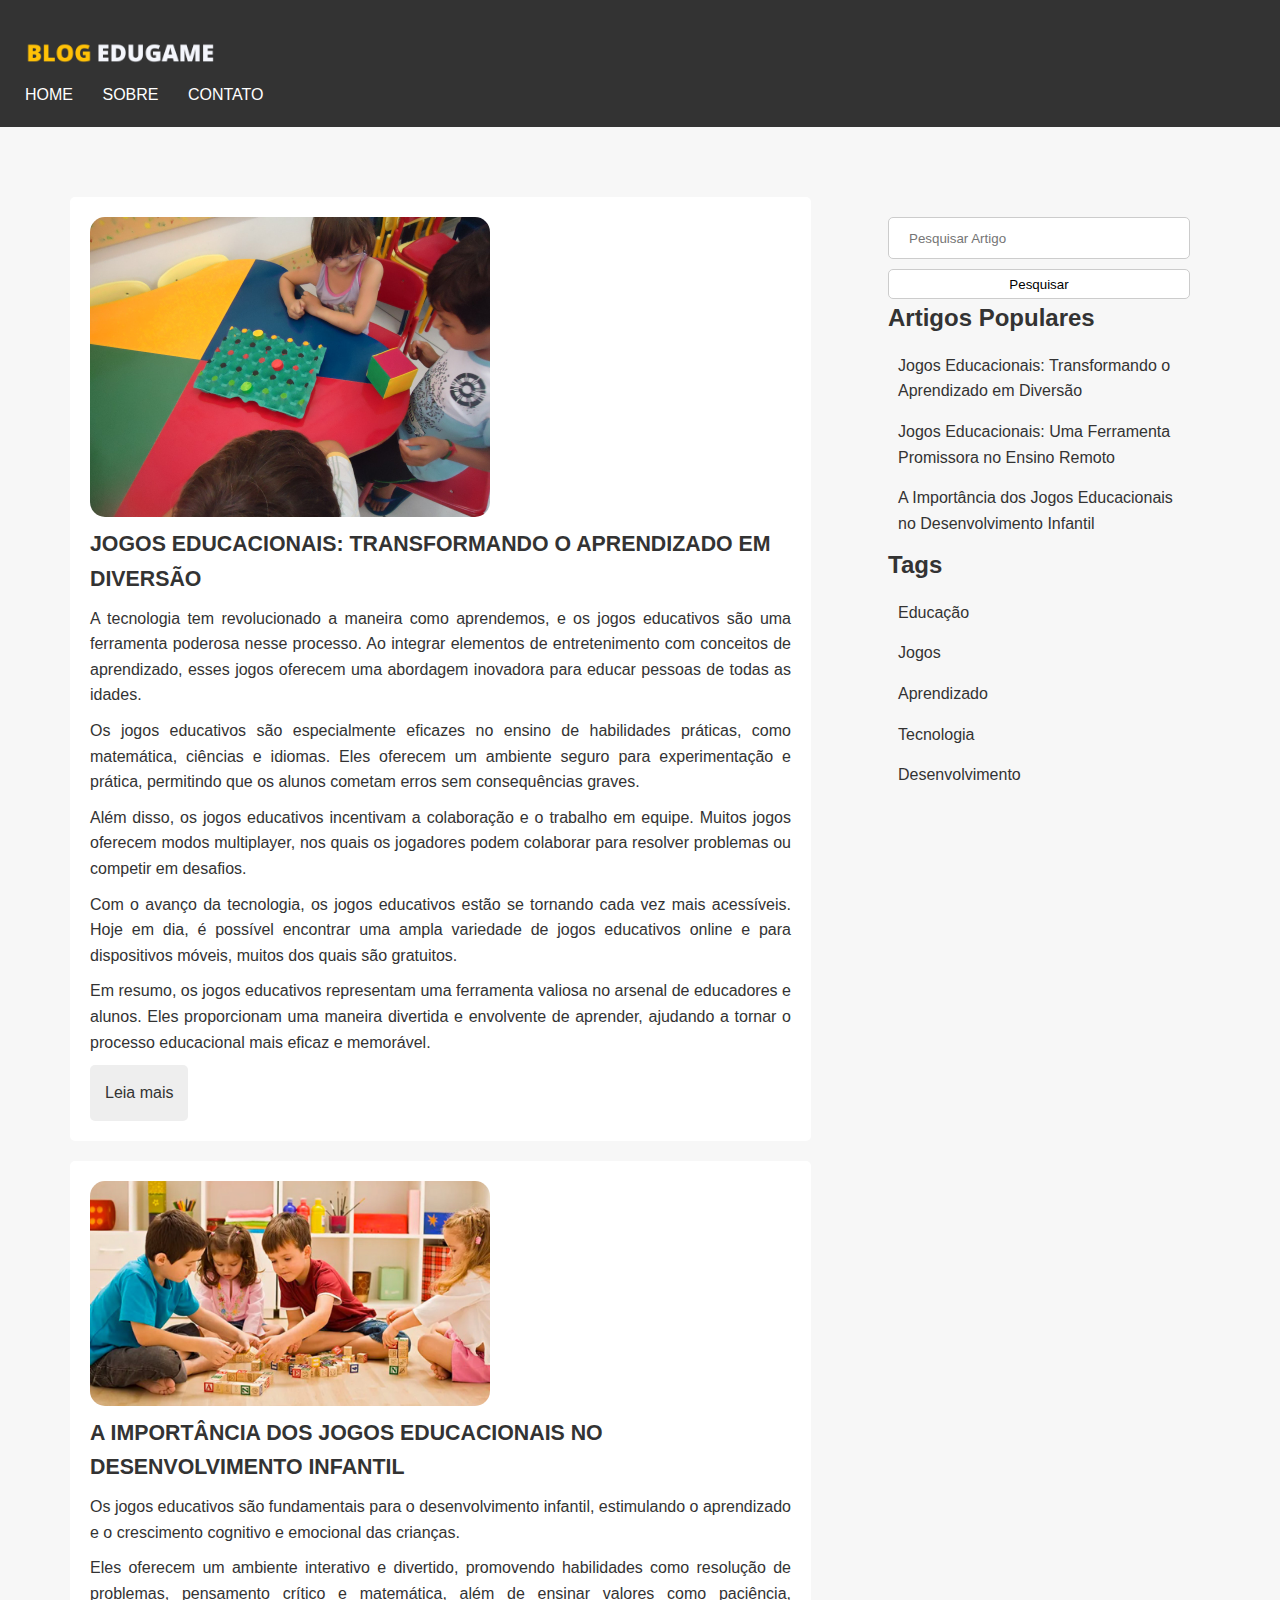
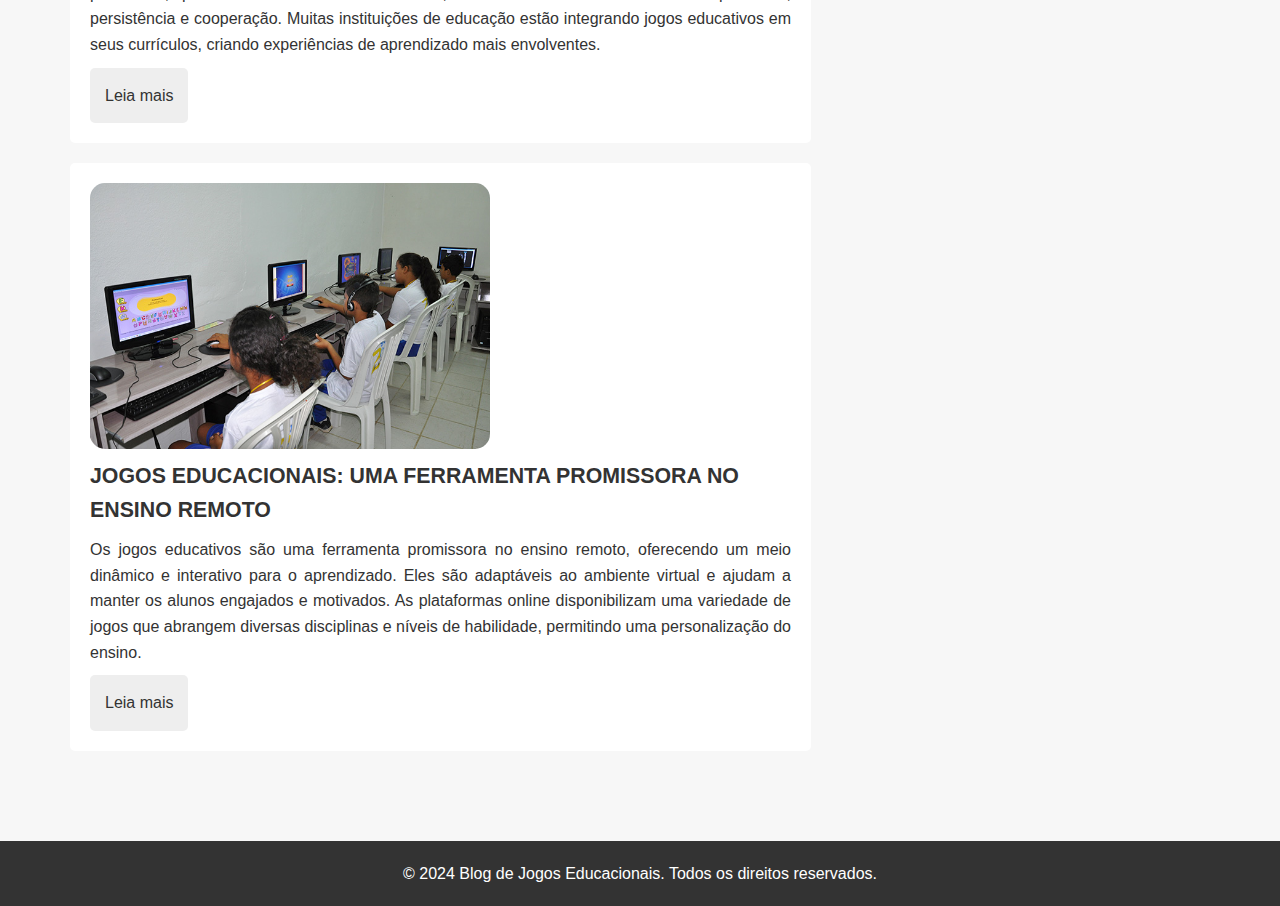
<file: index.html>
<!DOCTYPE html>
<html lang="pt-br">
<head>
    <meta charset="UTF-8">
    <meta name="viewport" content="width=device-width, initial-scale=1.0">
    <link rel="shortcut icon" href="img/logo.png" type="image/x-icon">
    <title>Blog de Jogos Educacionais</title> 
    <link rel="stylesheet" href="styles.css"> 
    <link rel="stylesheet" href="css/img.css"> 
    <link rel="stylesheet" href="/css/button.css">  
    <link rel="stylesheet" href="/css/navbar.css"> 
    <link rel="stylesheet" href="css/main.css"> 
    <link rel="stylesheet" href="css/footer.css"> 
    <link rel="stylesheet" href="css/article.css"> 
    <link rel="stylesheet" href="css/btn_pesquisa.css"> 
    
</head>
<body>
    <header class="cabecalho">
    <a href="/"><img src="/img/logo.png" alt="Logo do Blog de Jogos Educacionais" width="200px"></a>
        <nav class="navegacao">
            <ul>
                <li><a href="/">Home</a></li>
                <li><a href="/sobre.html">Sobre</a></li>
                <li><a href="/contato.html">Contato</a></li>
            </ul>
        </nav>
    </header>
    <section class="principal">
        <aside class="pesquisa">
           <input type="search" name="search" id=" search" placeholder="Pesquisar Artigo" class="search" > 
           <button class="btn"><span>Pesquisar</span></button> 
            <h2>Artigos Populares</h2>
            <ul>
                <li><a href="/artigo1.html">Jogos Educacionais: Transformando o Aprendizado em Diversão</a></li>
                <li><a href="/artigo3.html">Jogos Educacionais: Uma Ferramenta Promissora no Ensino Remoto</a></li>
                <li><a href="/artigo2.html">A Importância dos Jogos Educacionais no Desenvolvimento Infantil</a></li>
            </ul>
            <h2>Tags</h2>
        <ul >
            <li><a href="https://escolakids.uol.com.br/" target="_blank" >Educação</a></li>
            <li><a href="https://www.escolagames.com.br/" target="_blank" >Jogos</a></li>
            <li><a href="https://www.napratica.org.br/aprendizado-continuo-mentalidade/" target="_blank" >Aprendizado</a></li>
            <li><a href="https://www.tecmundo.com.br/" target="_blank" >Tecnologia</a></li>
            <li><a href="https://escolabrasileiradegames.com.br/course/desenvolvimento-jogos-educativos" target="_blank" >Desenvolvimento</a></li>
        </ul>
        </aside>
        <article class="artigo">
            <img src="/img/artigo1.jpg" alt="Imagem do Artigo 1" class="tamanho-imagem">
            <h2>Jogos Educacionais: Transformando o Aprendizado em Diversão</h2>
            <p class="description"> 
                A tecnologia tem revolucionado a maneira como aprendemos, e os jogos educativos são uma ferramenta poderosa nesse processo. Ao integrar elementos de entretenimento com conceitos 
                de aprendizado, esses jogos oferecem uma abordagem inovadora para educar pessoas de todas as 
                idades. </p> 
            <p>
                Os jogos educativos são especialmente eficazes no ensino de habilidades práticas, como matemática, ciências e idiomas. Eles oferecem um ambiente seguro para experimentação e prática, permitindo que os alunos cometam erros sem consequências graves. </p> 
            <p>  Além disso, os jogos educativos incentivam a colaboração e o trabalho em equipe. Muitos jogos oferecem modos multiplayer, nos quais os jogadores podem colaborar para resolver problemas ou competir em desafios.</p> 
            <p>Com o avanço da tecnologia, os jogos educativos estão se tornando cada vez mais acessíveis. Hoje em dia, é possível encontrar uma ampla variedade de jogos educativos online e para dispositivos móveis, muitos dos quais são gratuitos. </p> 
            <p>Em resumo, os jogos educativos representam uma ferramenta valiosa no arsenal de educadores e alunos. Eles proporcionam uma maneira divertida e envolvente de aprender, ajudando a tornar o processo educacional mais eficaz e memorável.</p> 
            <a href="/artigo1.html" class="button"> <span>Leia mais</span></a> 
        </article>
        <article class="artigo">   
            <img src="/img/artigo2.jpg" alt="Imagem do Artigo 2" class="tamanho-imagem">
            <h2>A Importância dos Jogos Educacionais no Desenvolvimento Infantil</h2>
            <p>
                Os jogos educativos são fundamentais para o desenvolvimento infantil, estimulando o aprendizado e o crescimento cognitivo e emocional das crianças. </p>    
                <p> Eles oferecem um ambiente interativo e divertido, promovendo habilidades como resolução de problemas, pensamento crítico e matemática, além de ensinar valores como paciência, persistência e cooperação. Muitas instituições de educação estão integrando jogos educativos em seus currículos, criando experiências de aprendizado mais 
                envolventes.</p>
            <a href="/artigo2.html"  class="button"> <span>Leia mais</span></a>
        </article>
        <article class="artigo">
            <img src="/img/artigo3.jpg" alt="Imagem do Artigo 2" class="tamanho-imagem">
            <h2>Jogos Educacionais: Uma Ferramenta Promissora no Ensino Remoto</h2>
            <p class="description">
                Os jogos educativos são uma ferramenta promissora no ensino remoto, oferecendo um meio dinâmico e interativo para o aprendizado. Eles são adaptáveis ao ambiente virtual e ajudam a manter os alunos engajados e motivados. As plataformas online disponibilizam uma variedade de jogos que abrangem diversas disciplinas e níveis de habilidade, permitindo uma personalização do ensino.
              </p>
            <a href="/artigo3.html" class="button"> <span>Leia mais</span></a>
        </article> 
    </section>
    <footer class="rodape"> 
        <p>&copy; 2024 Blog de Jogos Educacionais. Todos os direitos reservados.</p> 
    </footer> 
</body>
</html>
</file>
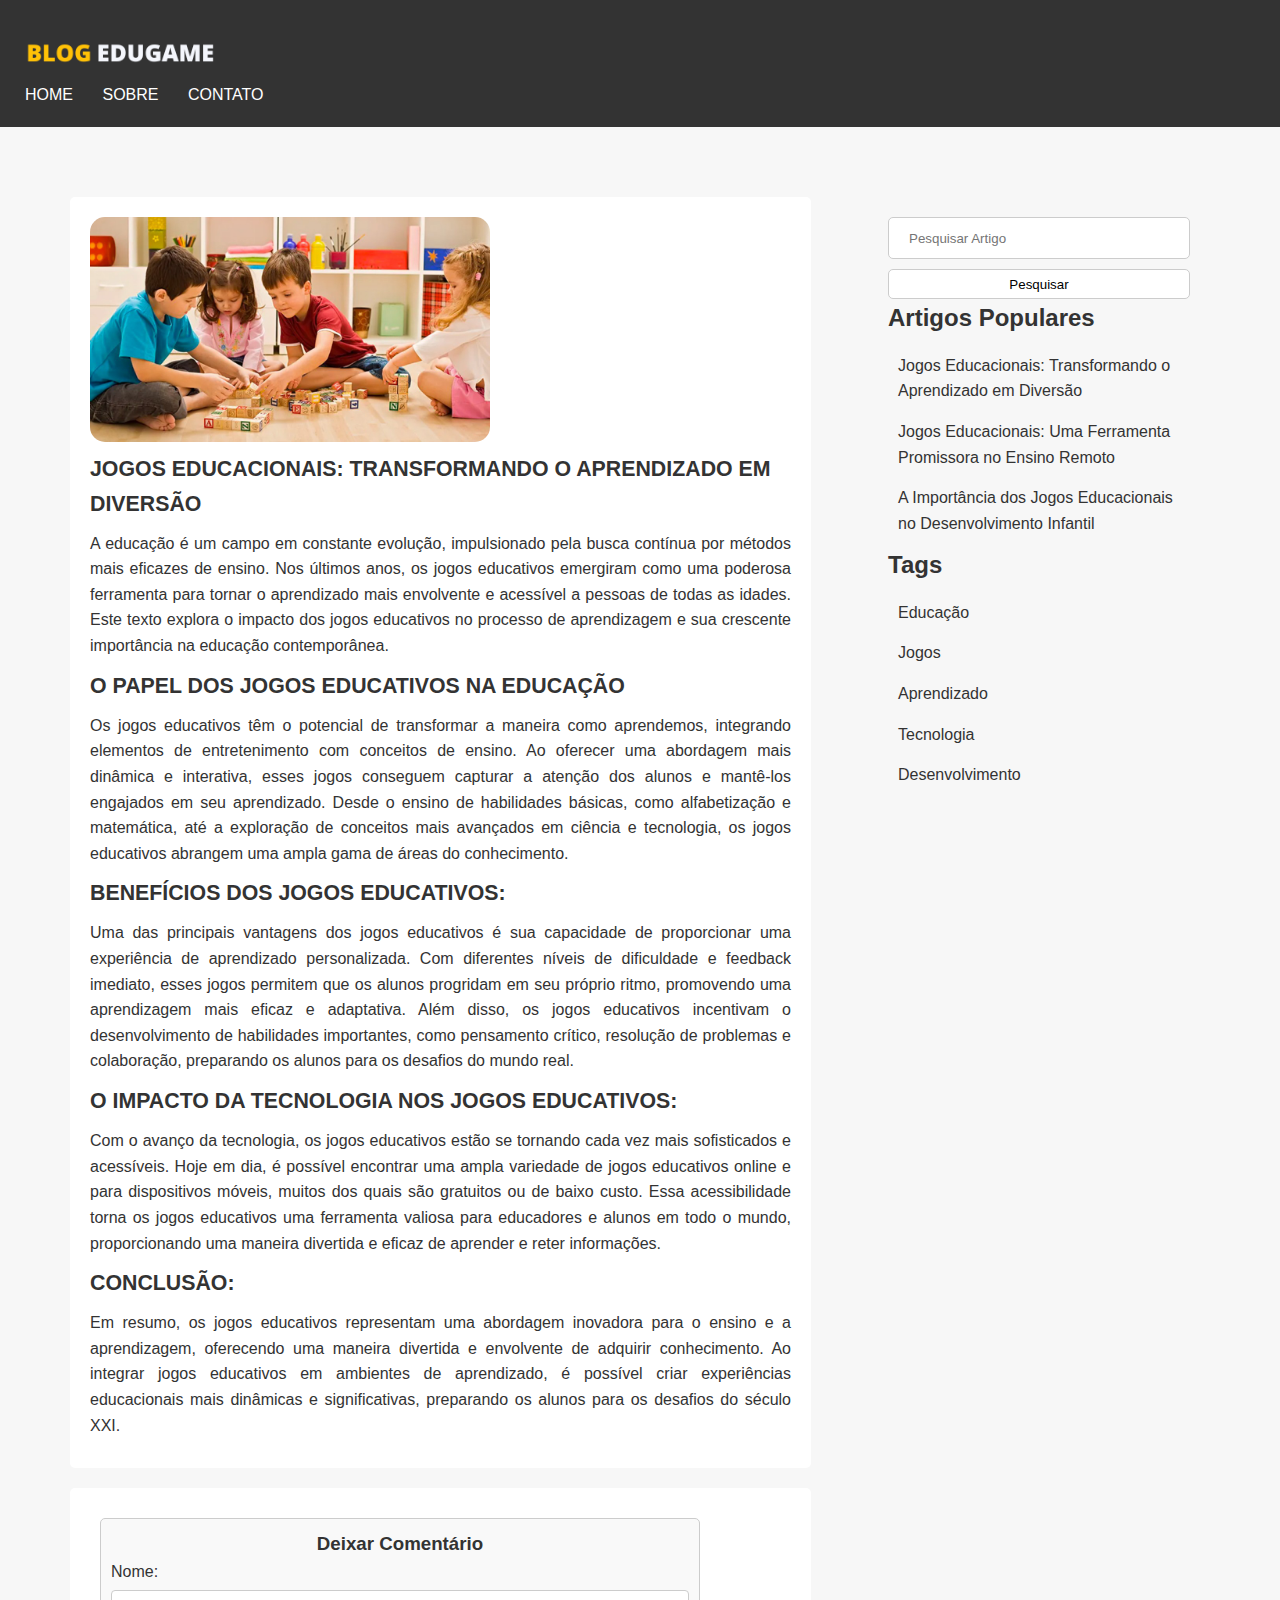
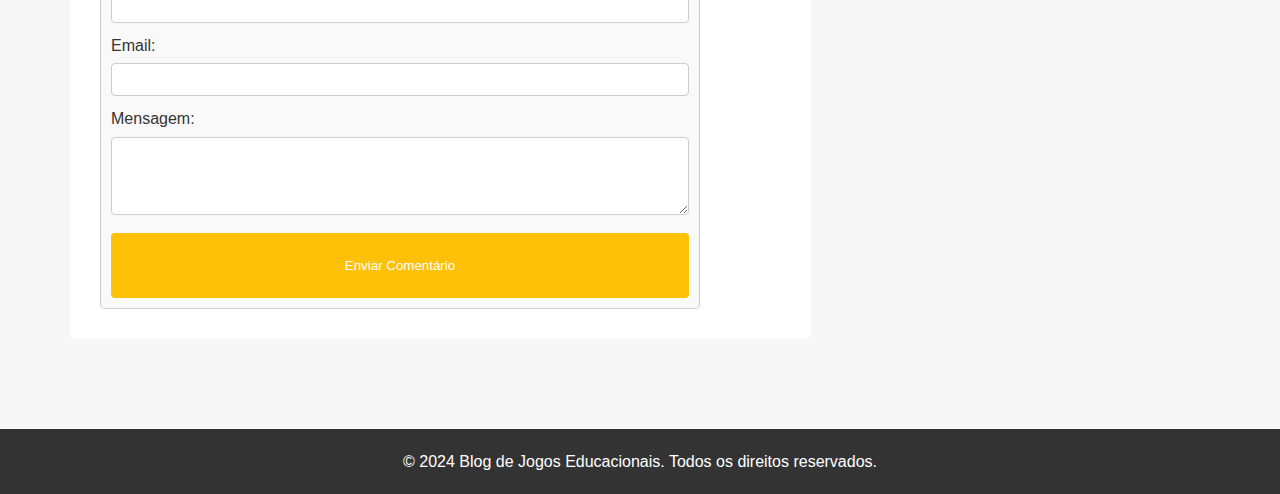
<file: artigo1.html>
<!DOCTYPE html>
<html lang="pt-br">
<head>
    <meta charset="UTF-8">
    <meta name="viewport" content="width=device-width, initial-scale=1.0">
    <title>Blog de Jogos Educacionais</title>
    <link rel="stylesheet" href="styles.css">
    <link rel="stylesheet" href="/css/form.css">
    <link rel="stylesheet" href="css/img.css">
    <link rel="stylesheet" href="css/button.css">
    <link rel="stylesheet" href="/css/navbar.css">
    <link rel="stylesheet" href="/css/main.css">
    <link rel="stylesheet" href="css/footer.css"> 
    <link rel="stylesheet" href="css/article.css"> 
    <link rel="stylesheet" href="css/btn_pesquisa.css"> 
</head>
<body>
    <header class="cabecalho">
        <a href="/"><img src="img/logo.png" alt="Logo do Blog de Jogos Educacionais" width="200px"></a> 
        <nav class="navegacao">
            <ul>
                <li><a href="index.html">Home</a></li>
                <li><a href="sobre.html">Sobre</a></li>
                <li><a href="contato.html">Contato</a></li>
            </ul>
        </nav>
    </header>
    <section class="principal">
        <aside class="pesquisa">
            <input type="search" name="search" id=" search" placeholder="Pesquisar Artigo" class="search" > 
           <button class="btn"><span>Pesquisar</span></button> 
            <h2>Artigos Populares</h2>
            <ul>
                <li><a href="/artigo1.html">Jogos Educacionais: Transformando o Aprendizado em Diversão</a></li>
                <li><a href="/artigo3.html">Jogos Educacionais: Uma Ferramenta Promissora no Ensino Remoto</a></li>
                <li><a href="/artigo2.html">A Importância dos Jogos Educacionais no Desenvolvimento Infantil</a></li>
            </ul>
            <h2>Tags</h2>
        <ul >
            <li><a href="https://escolakids.uol.com.br/" target="_blank" >Educação</a></li>
            <li><a href="https://www.escolagames.com.br/" target="_blank" >Jogos</a></li>
            <li><a href="https://www.napratica.org.br/aprendizado-continuo-mentalidade/" target="_blank" >Aprendizado</a></li>
            <li><a href="https://www.tecmundo.com.br/" target="_blank" >Tecnologia</a></li>
            <li><a href="https://escolabrasileiradegames.com.br/course/desenvolvimento-jogos-educativos" target="_blank" >Desenvolvimento</a></li>
        </ul>
        </aside>
        <article class="artigo ">
            <img src="/img/artigo2.jpg" alt="crianças aprendendo jogos educacionais" class="tamanho-imagem">
            <h2>Jogos Educacionais: Transformando o Aprendizado em Diversão</h2>
            <p>
                A educação é um campo em constante evolução, impulsionado pela busca 
                contínua por métodos mais eficazes de ensino. Nos últimos anos, os jogos educativos 
                emergiram como uma poderosa ferramenta para tornar o aprendizado mais envolvente e 
                acessível a pessoas de todas as idades. Este texto explora o impacto dos jogos educativos 
                no processo de aprendizagem e sua crescente importância na educação contemporânea.
            </p>
            <h2>O Papel dos Jogos Educativos na Educação</h2>
            <p>
                Os jogos educativos têm o potencial de transformar a maneira como aprendemos, 
                integrando elementos de entretenimento com conceitos de ensino. Ao oferecer uma 
                abordagem mais dinâmica e interativa, esses jogos conseguem capturar a atenção 
                dos alunos e mantê-los engajados em seu aprendizado. Desde o ensino de habilidades 
                básicas, como alfabetização e matemática, até a exploração de conceitos mais avançados 
                em ciência e tecnologia, os jogos educativos abrangem uma ampla gama de áreas do 
                conhecimento.
            </p>
            <h2>Benefícios dos Jogos Educativos:</h2>
            <p>
                Uma das principais vantagens dos jogos educativos é sua 
                capacidade de proporcionar uma experiência de aprendizado personalizada. 
                Com diferentes níveis de dificuldade e feedback imediato, esses jogos 
                permitem que os alunos progridam em seu próprio ritmo, promovendo uma 
                aprendizagem mais eficaz e adaptativa. Além disso, os jogos educativos 
                incentivam o desenvolvimento de habilidades importantes, como pensamento 
                crítico, resolução de problemas e colaboração, preparando os alunos para 
                os desafios do mundo real.
            </p>
            <h2>O Impacto da Tecnologia nos Jogos Educativos:</h2>
            <p>
                Com o avanço da tecnologia, os jogos educativos estão se tornando 
                cada vez mais sofisticados e acessíveis. Hoje em dia, é possível 
                encontrar uma ampla variedade de jogos educativos online e para 
                dispositivos móveis, muitos dos quais são gratuitos ou de baixo custo. 
                Essa acessibilidade torna os jogos educativos uma ferramenta valiosa 
                para educadores e alunos em todo o mundo, proporcionando uma maneira 
                divertida e eficaz de aprender e reter informações.
            </p>
            <h2>Conclusão:</h2>
            <p>
                Em resumo, os jogos educativos representam uma abordagem 
                inovadora para o ensino e a aprendizagem, oferecendo uma 
                maneira divertida e envolvente de adquirir conhecimento. 
                Ao integrar jogos educativos em ambientes de aprendizado, 
                é possível criar experiências educacionais mais dinâmicas e 
                significativas, preparando os alunos para os desafios do século XXI.
            </p>
        </article>
        <article class="artigo ">
        <div class="container">
            <form action="#" method="POST" class="responder-form">
                <h3>Deixar Comentário</h3>
                <label for="nome">Nome:</label>
                <input type="text" id="nome" name="nome" required>
        
                <label for="email">Email:</label>
                <input type="email" id="email" name="email" required>
        
                <label for="mensagem">Mensagem:</label>
                <textarea id="mensagem" name="mensagem" rows="4" required></textarea>
        
                <button type="submit" class="button"><span>Enviar Comentário</span></button>
            </form>
        </div>
    </article>
</section>
</article>
    <footer class="rodape">
        <p>&copy; 2024 Blog de Jogos Educacionais. Todos os direitos reservados.</p>
    </footer>
</body>
</html>
</file>
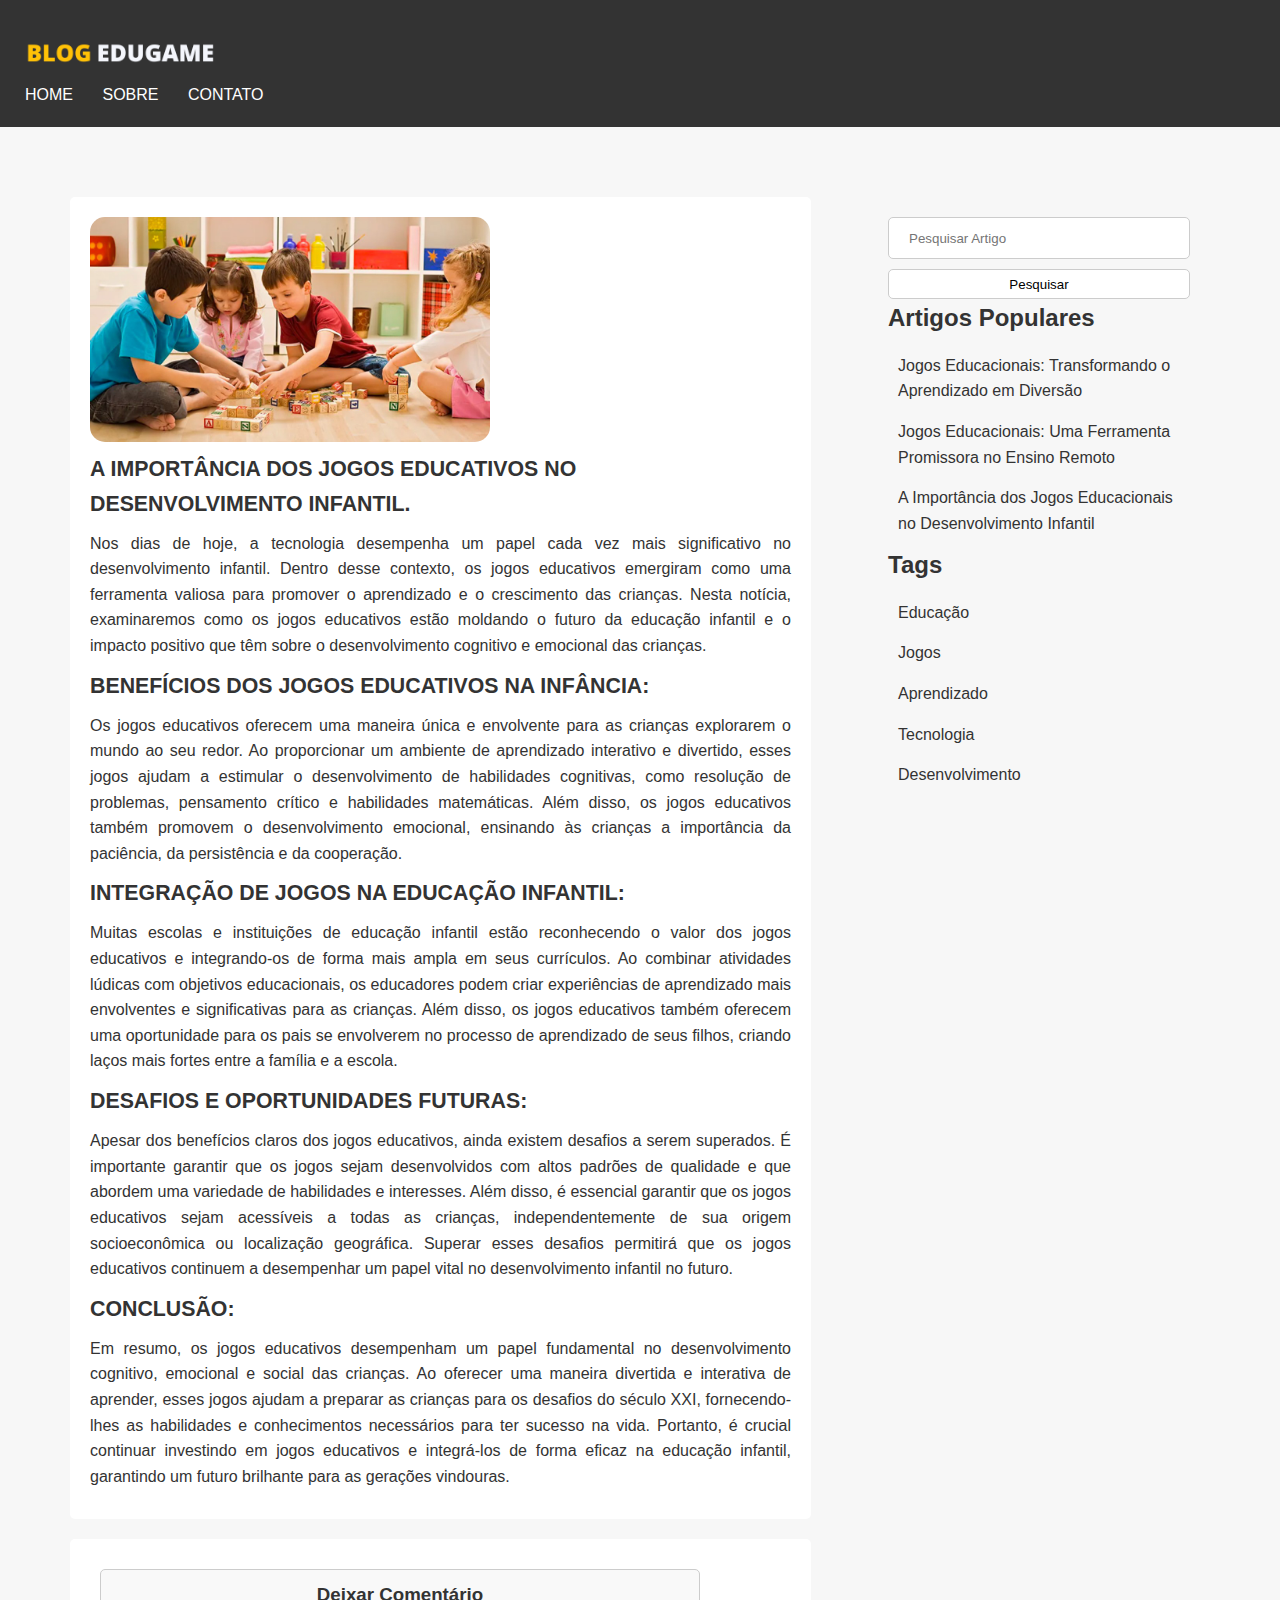
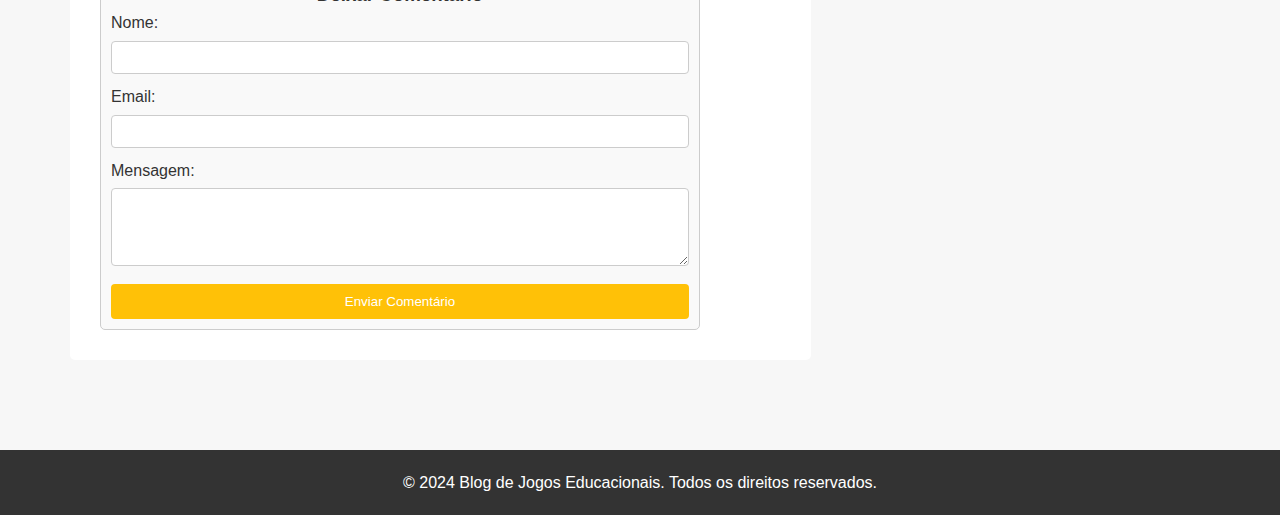
<file: artigo2.html>
<!DOCTYPE html>
<html lang="pt-br">
<head>
    <meta charset="UTF-8">
    <meta name="viewport" content="width=device-width, initial-scale=1.0">
    <title>Blog de Jogos Educacionais</title>
    <link rel="stylesheet" href="styles.css">
    <link rel="stylesheet" href="/css/form.css">
    <link rel="stylesheet" href="css/img.css">
    <link rel="stylesheet" href="/css/navbar.css">
    <link rel="stylesheet" href="/css/main.css">
    <link rel="stylesheet" href="css/footer.css"> 
    <link rel="stylesheet" href="css/article.css"> 
    <link rel="stylesheet" href="css/btn_pesquisa.css">
</head>
<body>
    <header class="cabecalho">
        <a href="/"><img src="/img/logo.png" alt="Logo do Blog de Jogos Educacionais" width="200px"></a> 
        <nav class="navegacao">
            <ul>
                <li><a href="index.html">Home</a></li>
                <li><a href="sobre.html">Sobre</a></li>
                <li><a href="contato.html">Contato</a></li>
            </ul>
        </nav>
    </header>
    <section class="principal">
        <aside class="pesquisa">
            <input type="search" name="search" id=" search" placeholder="Pesquisar Artigo" class="search" >
           <button class="btn"><span>Pesquisar</span></button> 
            <h2>Artigos Populares</h2>
            <ul>
                <li><a href="/artigo1.html">Jogos Educacionais: Transformando o Aprendizado em Diversão</a></li>
                <li><a href="/artigo3.html">Jogos Educacionais: Uma Ferramenta Promissora no Ensino Remoto</a></li>
                <li><a href="/artigo2.html">A Importância dos Jogos Educacionais no Desenvolvimento Infantil</a></li>
            </ul>
            <h2>Tags</h2>
        <ul >
            <li><a href="https://escolakids.uol.com.br/" target="_blank" >Educação</a></li>
            <li><a href="https://www.escolagames.com.br/" target="_blank" >Jogos</a></li>
            <li><a href="https://www.napratica.org.br/aprendizado-continuo-mentalidade/" target="_blank" >Aprendizado</a></li>
            <li><a href="https://www.tecmundo.com.br/" target="_blank" >Tecnologia</a></li>
            <li><a href="https://escolabrasileiradegames.com.br/course/desenvolvimento-jogos-educativos" target="_blank" >Desenvolvimento</a></li>
        </ul>
        </aside>
        <article class="artigo">
            <img src="img/artigo2.jpg" alt="Imagem de crianças brincando" class="tamanho-imagem">
            <h2>A Importância dos Jogos Educativos no Desenvolvimento Infantil.</h2>
            <p>
                Nos dias de hoje, a tecnologia desempenha um papel cada vez mais significativo 
                no desenvolvimento infantil. Dentro desse contexto, os jogos educativos emergiram 
                como uma ferramenta valiosa para promover o aprendizado e o crescimento das crianças. 
                Nesta notícia, examinaremos como os jogos educativos estão moldando o futuro da educação 
                infantil e o impacto positivo que têm sobre o desenvolvimento cognitivo e emocional das crianças.
            </p>

            <h2>Benefícios dos Jogos Educativos na Infância:</h2>
            <p>
                Os jogos educativos oferecem uma maneira única e envolvente para as crianças explorarem 
                o mundo ao seu redor. Ao proporcionar um ambiente de aprendizado interativo e divertido, 
                esses jogos ajudam a estimular o desenvolvimento de habilidades cognitivas, como resolução 
                de problemas, pensamento crítico e habilidades matemáticas. Além disso, os jogos educativos 
                também promovem o desenvolvimento emocional, ensinando às crianças a importância da paciência, 
                da persistência e da cooperação.
            </p>

            <h2>Integração de Jogos na Educação Infantil:</h2>
            <p>
                Muitas escolas e instituições de educação infantil estão reconhecendo o valor dos jogos 
                educativos e integrando-os de forma mais ampla em seus currículos. Ao combinar atividades 
                lúdicas com objetivos educacionais, os educadores podem criar experiências de aprendizado 
                mais envolventes e significativas para as crianças. Além disso, os jogos educativos também 
                oferecem uma oportunidade para os pais se envolverem no processo de aprendizado de seus filhos, 
                criando laços mais fortes entre a família e a escola.
            </p>
            
            <h2>Desafios e Oportunidades Futuras:</h2>
            <p>
                Apesar dos benefícios claros dos jogos educativos, ainda existem desafios a serem superados. 
                É importante garantir que os jogos sejam desenvolvidos com altos padrões de qualidade e que 
                abordem uma variedade de habilidades e interesses. Além disso, é essencial garantir que os jogos 
                educativos sejam acessíveis a todas as crianças, independentemente de sua origem socioeconômica 
                ou localização geográfica. Superar esses desafios permitirá que os jogos educativos continuem a 
                desempenhar um papel vital no desenvolvimento infantil no futuro.
            </p>

            <h2>Conclusão:</h2>
                <p>
                    Em resumo, os jogos educativos desempenham um papel fundamental no desenvolvimento cognitivo, 
                    emocional e social das crianças. Ao oferecer uma maneira divertida e interativa de aprender, 
                    esses jogos ajudam a preparar as crianças para os desafios do século XXI, fornecendo-lhes as 
                    habilidades e conhecimentos necessários para ter sucesso na vida. Portanto, é crucial continuar 
                    investindo em jogos educativos e integrá-los de forma eficaz na educação infantil, garantindo um 
                    futuro brilhante para as gerações vindouras.
                </p>
        </article>
        <article class="artigo">
            <div class="container">
                <form action="#" method="POST" class="responder-form">
                    <h3>Deixar Comentário</h3>
                    <label for="nome">Nome:</label>
                    <input type="text" id="nome" name="nome" required>
            
                    <label for="email">Email:</label>
                    <input type="email" id="email" name="email" required>
            
                    <label for="mensagem">Mensagem:</label>
                    <textarea id="mensagem" name="mensagem" rows="4" required></textarea>
            
                    <button type="submit" class="button"><span>Enviar Comentário</span></button>
                </form>
            </div>
        </article>
    </section>
    <footer class="rodape">
        <p>&copy; 2024 Blog de Jogos Educacionais. Todos os direitos reservados.</p>
    </footer>
</body>
</html>
</file>
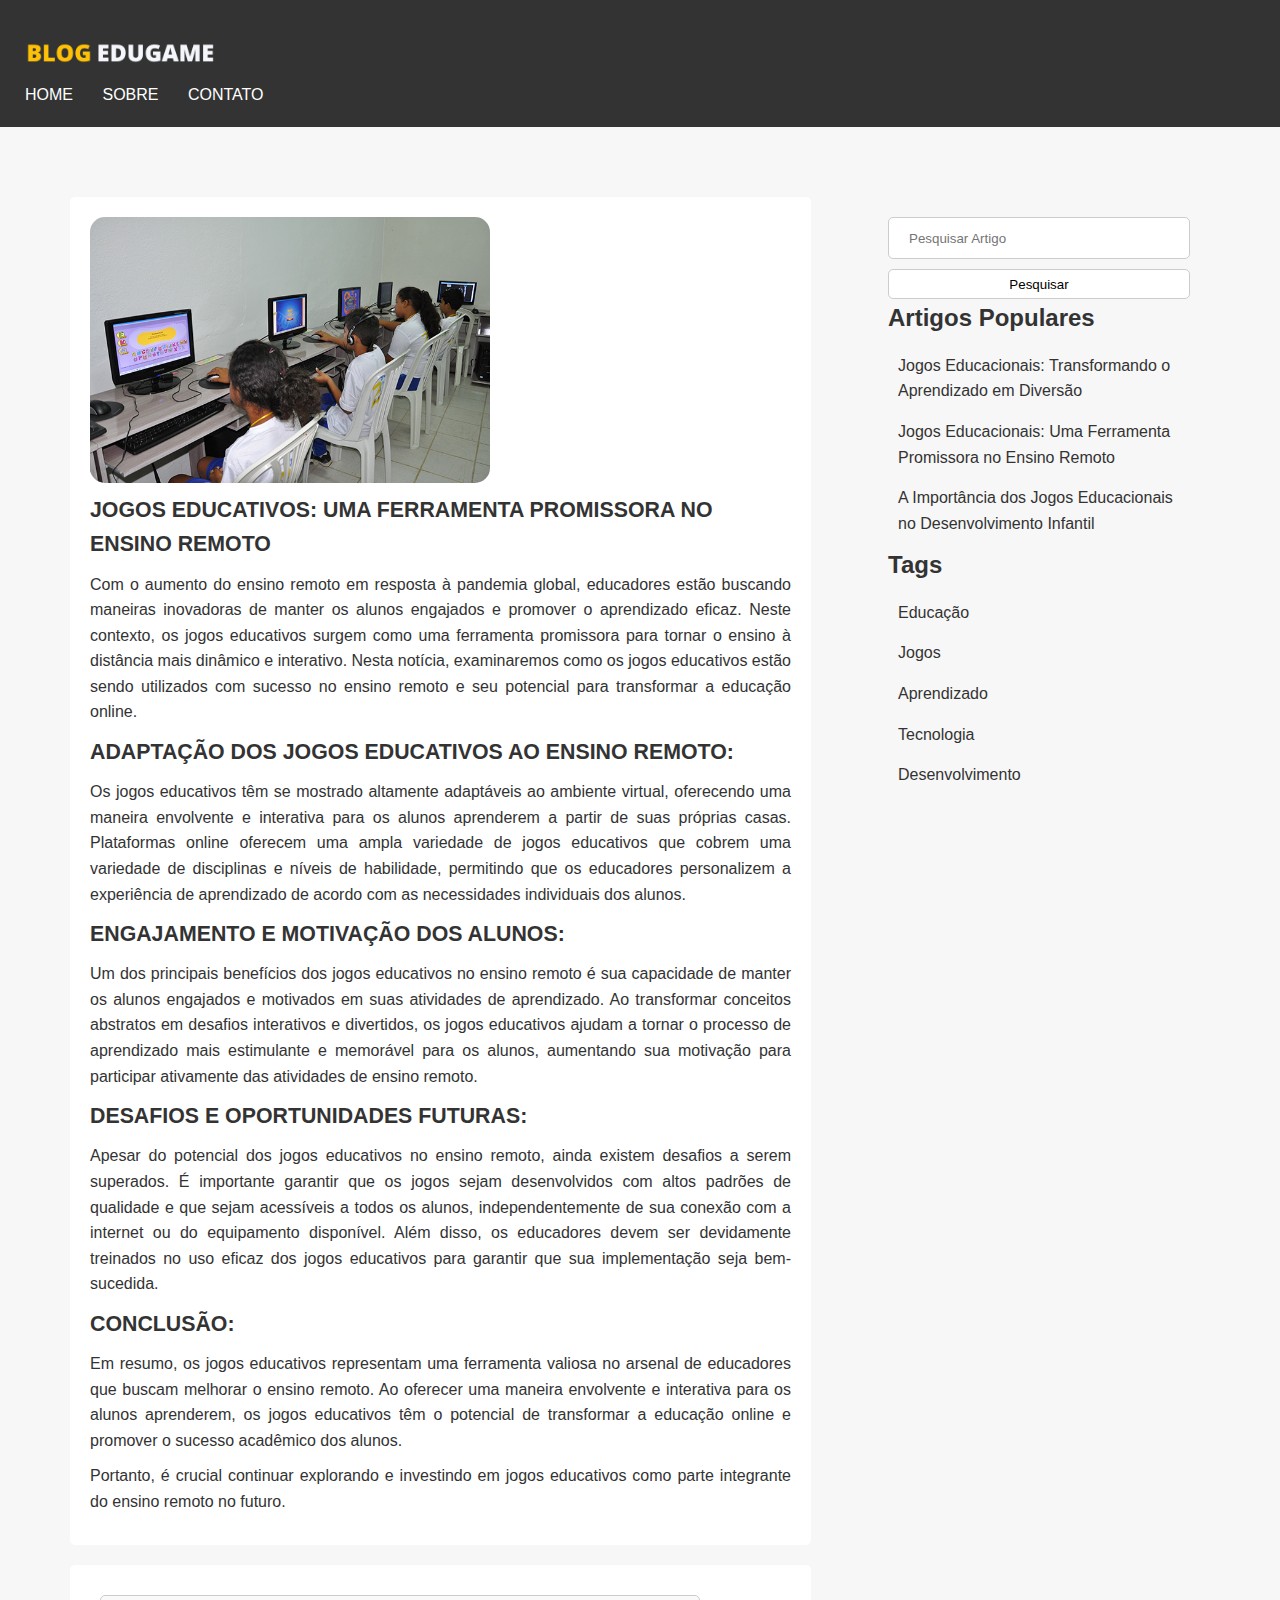
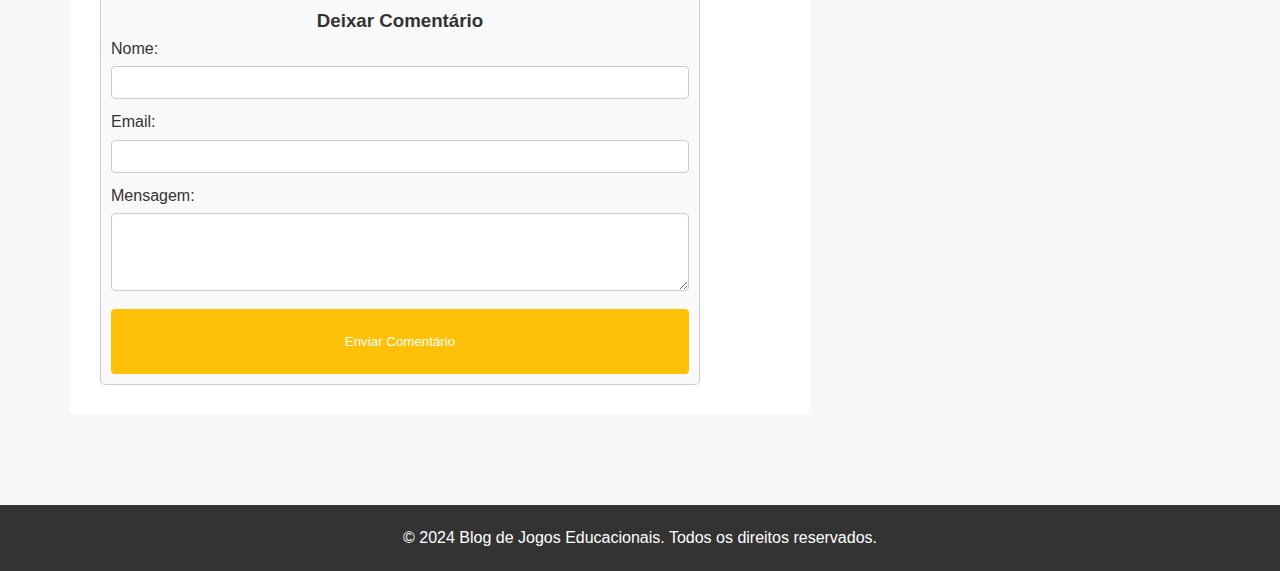
<file: artigo3.html>
<!DOCTYPE html>
<html lang="pt-br">
<head>
    <meta charset="UTF-8">
    <meta name="viewport" content="width=device-width, initial-scale=1.0">
    <title>Blog de Jogos Educacionais</title>
    <link rel="stylesheet" href="styles.css">   
    <link rel="stylesheet" href="/css/form.css">
    <link rel="stylesheet" href="css/img.css">
    <link rel="stylesheet" href="css/button.css">
    <link rel="stylesheet" href="/css/navbar.css">
    <link rel="stylesheet" href="/css/main.css">
    <link rel="stylesheet" href="css/footer.css"> 
    <link rel="stylesheet" href="css/article.css"> 
    <link rel="stylesheet" href="css/btn_pesquisa.css"> 
</head>
<body>
    <header class="cabecalho">
        <a href="/"><img src="/img/logo.png" alt="Logo do Blog de Jogos Educacionais" width="200px"></a> 
        <nav class="navegacao">
            <ul>
                <li><a href="index.html">Home</a></li>
                <li><a href="sobre.html">Sobre</a></li>
                <li><a href="contato.html">Contato</a></li>
            </ul>
        </nav>
    </header>
    <section class="principal">
        <aside class="pesquisa">
            <input type="search" name="search" id=" search" placeholder="Pesquisar Artigo" class="search" > 
           <button class="btn"><span>Pesquisar</span></button>
            <h2>Artigos Populares</h2>
            <ul>
                <li><a href="/artigo1.html">Jogos Educacionais: Transformando o Aprendizado em Diversão</a></li>
                <li><a href="/artigo3.html">Jogos Educacionais: Uma Ferramenta Promissora no Ensino Remoto</a></li>
                <li><a href="/artigo2.html">A Importância dos Jogos Educacionais no Desenvolvimento Infantil</a></li>
            </ul>
            <h2>Tags</h2>
        <ul>
            <li><a href="https://escolakids.uol.com.br/" target="_blank" >Educação</a></li>
            <li><a href="https://www.escolagames.com.br/" target="_blank" >Jogos</a></li>
            <li><a href="https://www.napratica.org.br/aprendizado-continuo-mentalidade/" target="_blank" >Aprendizado</a></li>
            <li><a href="https://www.tecmundo.com.br/" target="_blank" >Tecnologia</a></li>
            <li><a href="https://escolabrasileiradegames.com.br/course/desenvolvimento-jogos-educativos" target="_blank" >Desenvolvimento</a></li>
        </ul>
        </aside>
        <article class="artigo">
            <img src="img/artigo3.jpg" alt="Imagem de alunos acessando computador" class="tamanho-imagem">
            <h2>Jogos Educativos: Uma Ferramenta Promissora no Ensino Remoto</h2>
            <p>
                Com o aumento do ensino remoto em resposta à pandemia global, educadores 
                estão buscando maneiras inovadoras de manter os alunos engajados e promover 
                o aprendizado eficaz. Neste contexto, os jogos educativos surgem como uma ferramenta promissora para tornar o ensino à distância mais dinâmico e interativo. Nesta notícia, examinaremos como os jogos educativos estão sendo utilizados com sucesso no ensino remoto e seu potencial para transformar a educação online.
            </p>
            <h2>Adaptação dos Jogos Educativos ao Ensino Remoto:</h2>
            <p>
                Os jogos educativos têm se mostrado altamente adaptáveis ao ambiente virtual, oferecendo 
                uma maneira envolvente e interativa para os alunos aprenderem a partir de suas próprias casas. 
                Plataformas online oferecem uma ampla variedade de jogos educativos que cobrem uma variedade 
                de disciplinas e níveis de habilidade, permitindo que os educadores personalizem a experiência 
                de aprendizado de acordo com as necessidades individuais dos alunos.
            </p>
            <h2>Engajamento e Motivação dos Alunos:</h2>
            <p>
                Um dos principais benefícios dos jogos educativos no ensino remoto é sua capacidade de manter os alunos engajados e motivados em suas atividades de aprendizado. Ao transformar conceitos abstratos em desafios interativos e divertidos, os jogos educativos ajudam a tornar o processo de aprendizado 
                mais estimulante e memorável para os alunos, aumentando sua motivação para participar ativamente das atividades de ensino remoto.
            </p>
            
            <h2>Desafios e Oportunidades Futuras:</h2>
            <p>
                Apesar do potencial dos jogos educativos no ensino remoto, ainda existem desafios a serem superados. 
                É importante garantir que os jogos sejam desenvolvidos com altos padrões de qualidade e que sejam 
                acessíveis a todos os alunos, independentemente de sua conexão com a internet ou do equipamento disponível. 
                Além disso, os educadores devem ser devidamente treinados no uso eficaz dos jogos educativos para garantir 
                que sua implementação seja bem-sucedida.
            </p>
            <h2>Conclusão:</h2>
            <p>
                Em resumo, os jogos educativos representam uma ferramenta valiosa no arsenal de educadores que buscam melhorar o ensino remoto. Ao oferecer uma maneira envolvente e interativa para os alunos aprenderem, os jogos educativos têm o potencial de transformar a educação online e promover o sucesso acadêmico dos alunos. </p>
                <p>Portanto, é crucial continuar explorando e investindo em jogos educativos como parte integrante do ensino remoto 
                no futuro. </p>         
</article>
<article class="artigo">
    <div class="container">
        <form action="#" method="POST" class="responder-form">
            <h3>Deixar Comentário</h3>
            <label for="nome">Nome:</label>
            <input type="text" id="nome" name="nome" required>
    
            <label for="email">Email:</label>
            <input type="email" id="email" name="email" required>
    
            <label for="mensagem">Mensagem:</label>
            <textarea id="mensagem" name="mensagem" rows="4" required></textarea>
    
            <button type="submit" class="button"><span>Enviar Comentário</span></button>
        </form>
    </div>
</article> 
</section>
    <footer class="rodape">
        <p>&copy; 2024 Blog de Jogos Educacionais. Todos os direitos reservados.</p>
    </footer>
</body>
</html>
</file>
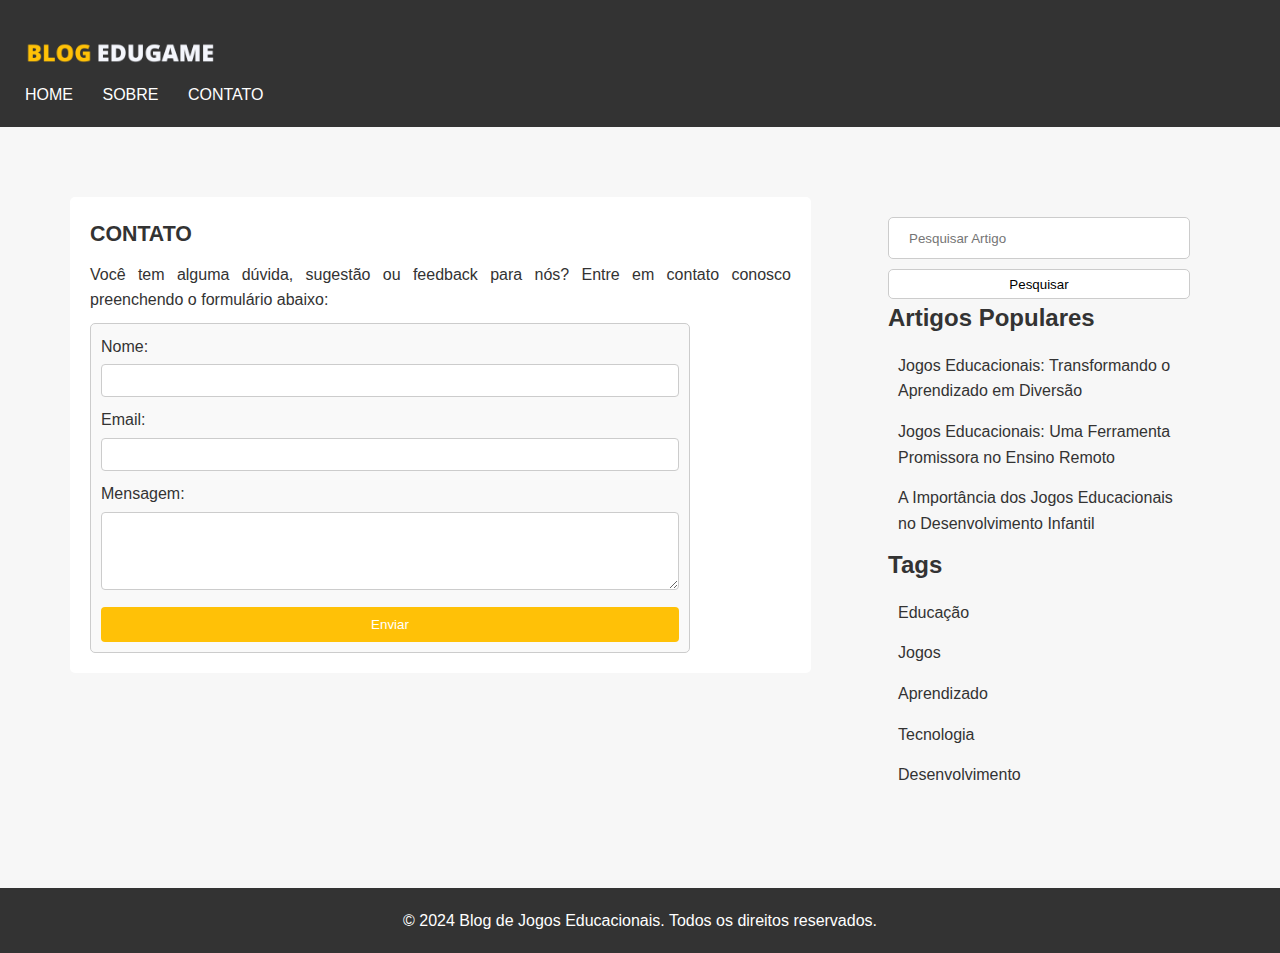
<file: contato.html>
<!DOCTYPE html>
<html lang="pt-br">
<head>
    <meta charset="UTF-8">
    <meta name="viewport" content="width=device-width, initial-scale=1.0">
    <title>Blog de Jogos Educacionais</title>
    <link rel="stylesheet" href="styles.css">
    <link rel="stylesheet" href="/css/form.css">
    <link rel="stylesheet" href="/css/navbar.css">
    <link rel="stylesheet" href="/css/navbar.css">
    <link rel="stylesheet" href="css/main.css">
    <link rel="stylesheet" href="css/footer.css"> 
    <link rel="stylesheet" href="css/article.css"> 
    <link rel="stylesheet" href="css/btn_pesquisa.css"> 
</head>
<body>
    <header class="cabecalho">
        <a href="/index.html"><img src="/img/logo.png" alt="Logo do Blog de Jogos Educacionais" width="200px"></a> 
        <nav class="navegacao">
            <ul>
                <li><a href="index.html">Home</a></li>
                <li><a href="sobre.html">Sobre</a></li>
                <li><a href="contato.html">Contato</a></li>
            </ul>
        </nav>
    </header>

    <section class="principal">
        <aside class="pesquisa">
            <input type="search" name="search" id=" search" placeholder="Pesquisar Artigo" class="search" > 
           <button class="btn"><span>Pesquisar</span></button> 
            <h2>Artigos Populares</h2>
            <ul>
                <li><a href="/artigo1.html">Jogos Educacionais: Transformando o Aprendizado em Diversão</a></li>
                <li><a href="/artigo3.html">Jogos Educacionais: Uma Ferramenta Promissora no Ensino Remoto</a></li>
                <li><a href="/artigo2.html">A Importância dos Jogos Educacionais no Desenvolvimento Infantil</a></li>
            </ul>
            <h2>Tags</h2>
        <ul >
            <li><a href="https://escolakids.uol.com.br/" target="_blank" >Educação</a></li>
            <li><a href="https://www.escolagames.com.br/" target="_blank" >Jogos</a></li>
            <li><a href="https://www.napratica.org.br/aprendizado-continuo-mentalidade/" target="_blank" >Aprendizado</a></li>
            <li><a href="https://www.tecmundo.com.br/" target="_blank" >Tecnologia</a></li>
            <li><a href="https://escolabrasileiradegames.com.br/course/desenvolvimento-jogos-educativos" target="_blank" >Desenvolvimento</a></li>
        </ul>
        </aside>
        <article class="artigo">
            <h2 id="contato">Contato</h2>
            <p>Você tem alguma dúvida, sugestão ou feedback para nós? Entre em contato conosco preenchendo o formulário abaixo:</p>

            <form action="#" method="POST" class="responder-form">
                <label for="nome">Nome:</label>
                <input type="text" id="nome" name="nome" required>

                <label for="email">Email:</label>
                <input type="email" id="email" name="email" required>

                <label for="mensagem">Mensagem:</label>
                <textarea id="mensagem" name="mensagem" rows="4" required></textarea>

                <button type="submit">Enviar</button>
            </form>
        </article>
    </section>
    <footer class="rodape">
        <p>&copy; 2024 Blog de Jogos Educacionais. Todos os direitos reservados.</p>
    </footer>
</body>
</html>
</file>
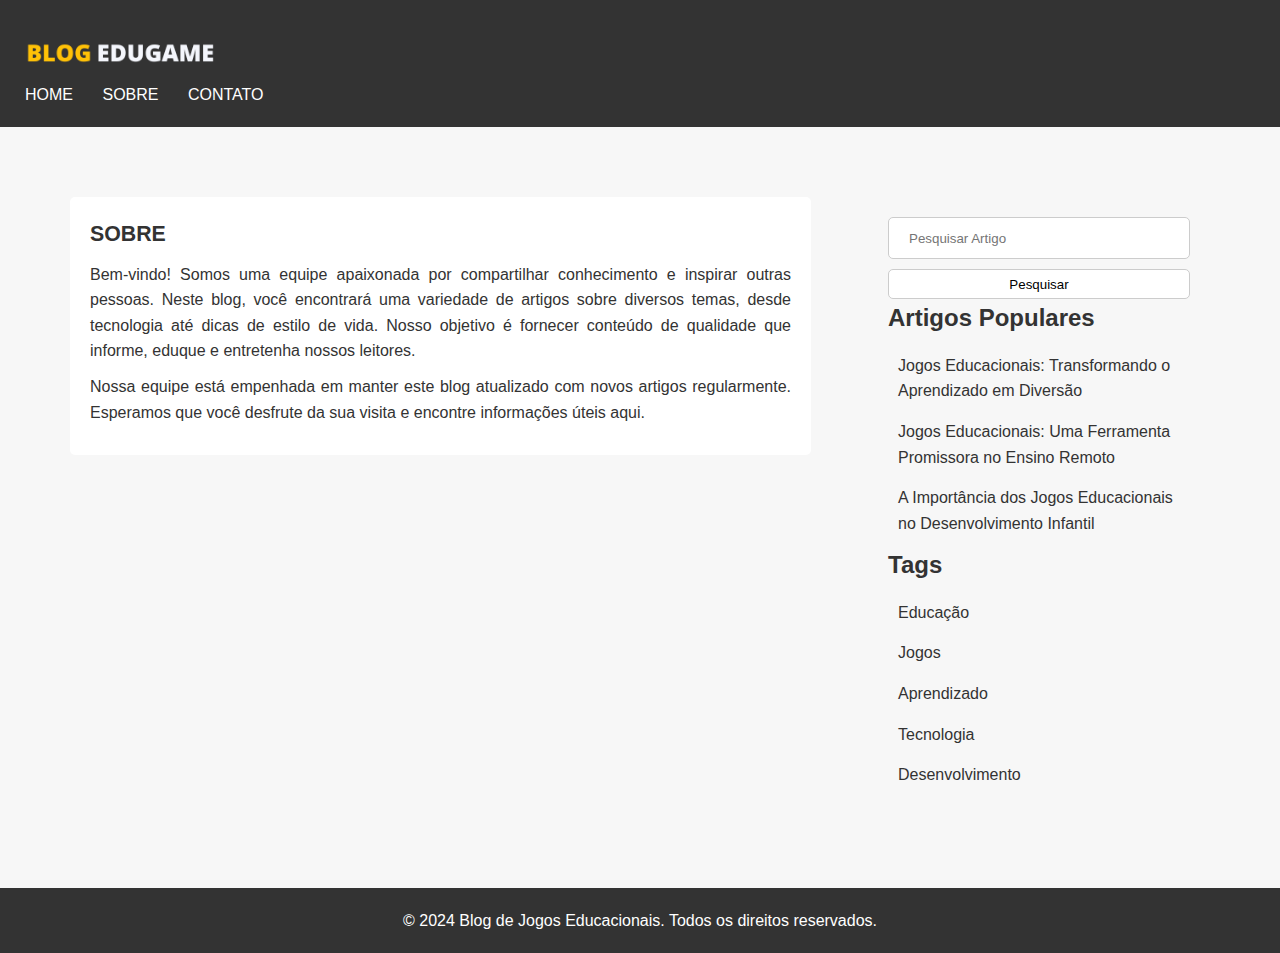
<file: sobre.html>
<!DOCTYPE html>
<html lang="pt-br">
<head>
    <meta charset="UTF-8">
    <meta name="viewport" content="width=device-width, initial-scale=1.0"> 
    <title>Blog de Jogos Educacionais</title> 
    <link rel="stylesheet" href="styles.css"> 
    <link rel="stylesheet" href="/css/navbar.css"> 
    <link rel="stylesheet" href="css/main.css"> 
    <link rel="stylesheet" href="css/footer.css"> <!-- Link para o arquivo CSS --> 
    <link rel="stylesheet" href="css/article.css"> <!-- Link para o arquivo CSS -->
    <link rel="stylesheet" href="css/btn_pesquisa.css"> <!-- Link para o arquivo CSS -->

</head>
<body>
    <header class="cabecalho">
        <a href="/index.html"><img src="/img/logo.png" alt="Logo do Blog de Jogos Educacionais" width="200px"></a> 
        <nav class="navegacao">
            <ul>
                <li><a href="index.html">Home</a></li>
                <li><a href="sobre.html">Sobre</a></li>
                <li><a href="/contato.html">Contato</a></li>
            </ul>
        </nav>
    </header>
    <section class="principal">
        
        <aside class="pesquisa">
            <input type="search" name="search" id=" search" placeholder="Pesquisar Artigo" class="search" > <!-- Campo de pesquisa -->
           <button class="btn"><span>Pesquisar</span></button> <!-- Botão de pesquisa -->
            <!-- Barra lateral para pesquisa e tags -->
            <h2>Artigos Populares</h2>
            <ul>
                <li><a href="/artigo1.html">Jogos Educacionais: Transformando o Aprendizado em Diversão</a></li>
                <li><a href="/artigo3.html">Jogos Educacionais: Uma Ferramenta Promissora no Ensino Remoto</a></li>
                <li><a href="/artigo2.html">A Importância dos Jogos Educacionais no Desenvolvimento Infantil</a></li>
            </ul>
            <h2>Tags</h2>
        <ul >
            <li><a href="https://escolakids.uol.com.br/" target="_blank" >Educação</a></li>
            <li><a href="https://www.escolagames.com.br/" target="_blank" >Jogos</a></li>
            <li><a href="https://www.napratica.org.br/aprendizado-continuo-mentalidade/" target="_blank" >Aprendizado</a></li>
            <li><a href="https://www.tecmundo.com.br/" target="_blank" >Tecnologia</a></li>
            <li><a href="https://escolabrasileiradegames.com.br/course/desenvolvimento-jogos-educativos" target="_blank" >Desenvolvimento</a></li>
        </ul>
        </aside>
        <article class="artigo">
            <h2 >Sobre</h2>
            <p>Bem-vindo! Somos uma equipe apaixonada por compartilhar conhecimento e inspirar outras pessoas. Neste blog, você encontrará uma variedade de artigos sobre diversos temas, desde tecnologia até dicas de estilo de vida. Nosso objetivo é fornecer conteúdo de qualidade que informe, eduque e entretenha nossos leitores.</p>
            <p>Nossa equipe está empenhada em manter este blog atualizado com novos artigos regularmente. Esperamos que você desfrute da sua visita e encontre informações úteis aqui.</p>
        </article>
    </section>

    <footer class="rodape">
        <p>&copy; 2024 Blog de Jogos Educacionais. Todos os direitos reservados.</p>
    </footer>
</body>
</html>
</file>
<file: css/img.css>
.tamanho-imagem {
    width: 400px; /* Define a largura da imagem como 400 pixels */
    border-radius: 15px; /* Adiciona um raio de borda de 15 pixels para arredondar os cantos da imagem */
    cursor: pointer;

}
.tamanho-imagem:hover{
    opacity: 0.8; /* Define a opacidade da imagem como 80% */
    transition: 0.4s; /* Adiciona um efeito de transição de 0.3 segundos */
    transform: scale(1.1); /* Aumenta o tamanho da imagem em 10% */
    border-radius: 15px; /* Adiciona um raio de borda de 15 pixels para arredondar os cantos da imagem */
    /* cursor: pointer; */
    /* //coloque bordas  */
    border: 1px solid #ccc; /* Adiciona uma borda de 1 pixel sólida com a cor #ccc */
    


}
</file>
<file: css/button.css>
.button span {  
  cursor: pointer;  /* Define o tipo de cursor */ 
  display: inline-block;  /* Define o preenchimento */
  position: relative;  /* Define a posição */
  transition: 0.5s; /* Define o tempo de transição */
  padding: 15px;
}
/* Pseudo-elemento ::after do elemento com a classe .button span */
.button span:after { 
  cursor: pointer; /* Define o tipo de cursor */
  content: '\00bb'; /* Define o conteúdo do pseudo-elemento como uma seta dupla direita */
  display: inline-block; /* Define o pseudo-elemento como um bloco em linha */
  position: absolute; /* Define a posição absoluta em relação ao elemento pai */
  opacity: 0; /* Define a opacidade inicial como zero, tornando o pseudo-elemento invisível */
  top: 0; /* Define a distância do topo em relação ao elemento pai como zero */
  right: -20px; /* Define a distância da borda direita em relação ao elemento pai como -20 pixels */
  transition: 0.5s; /* Define o tempo de transição */
  padding: 15px;
}
/* Quando o cursor está sobre o elemento .button span */
.button:hover span {
  padding-right: 25px; /* Adiciona preenchimento à direita do elemento */
}

/* Quando o cursor está sobre o pseudo-elemento ::after do elemento .button span */
.button:hover span:after {
  opacity: 1; /* Torna o pseudo-elemento visível */
  right: 0; /* Move o pseudo-elemento para a posição inicial (direita) */
}
</file>
<file: css/navbar.css>
/* Estilos para o cabeçalho */
.cabecalho {
    background-color: #333; /* Define a cor de fundo como #333 */
    color: #fff; /* Define a cor do texto como branco */
    padding: 20px; /* Adiciona um preenchimento de 1 pixel */
    
}
/* Estilos para o título dentro do cabeçalho */
.cabecalho h1 {
    margin: 0; /* Remove as margens padrão do título */
}

/* Estilos para a navegação */
.navegacao ul {
    list-style-type: none; /* Remove os marcadores de lista */
    padding: 0; /* Remove o preenchimento padrão */
}

/* Estilos para os itens da lista de navegação */
.navegacao ul li {
    display: inline; /* Exibe os itens em linha (na mesma linha horizontal) */
    margin-right: 20px; /* Adiciona uma margem à direita de 20 pixels */
    margin-left: 5px; /* Adiciona uma margem à esquerda de 5 pixels */
}
/* Estilos para os links na lista de navegação */
.navegacao ul li a {
    text-decoration: none; /* Remove a decoração de texto (sublinhado) dos links */
    color: #fff; /* Define a cor do texto como branco */
    text-transform: uppercase;
}
/* Estilos para os links na lista de navegação quando em hover */
.navegacao ul li a:hover {
    color: #ffc107; /* Define a cor do texto como amarelo quando em hover */
    transition: all 0.2s ease-in-out; /* Adiciona uma transição suave de 0.2 segundos para todas as propriedades */
    text-decoration: underline; /* Adiciona um sublinhado quando em hover */
}
</file>
<file: css/main.css>
.principal {
    padding: 70px; /* Adiciona um preenchimento interno de 70 pixels em todos os lados do elemento com a classe .principal */
    /* margin-top: auto; */ /* Comentado para não ser aplicado: Define a margem superior automática, o que pode ser útil para centralizar verticalmente o elemento */
    /* background-color: #f9f9f9;  */
}

@media only screen and (max-width: 767px) {
    .principal {
        padding: 0;
    }
}
/* }
 */
</file>
<file: css/footer.css>
.rodape {
    background-color: #333; /* Define a cor de fundo do rodapé */
    color: #fff; /* Define a cor do texto do rodapé */
    text-align: center; /* Centraliza o texto do rodapé */
    padding: 20px; /* Adiciona preenchimento interno ao rodapé */
    bottom: 0; /* Define a posição do rodapé na parte inferior */
    width: 100%; /* Define a largura do rodapé */
}
</file>
<file: css/article.css>
.artigo {
    background-color: #fff;  /* Define a cor de fundo */
    padding: 20px; /* Define o preenchimento */
    margin-bottom: 20px; /* Define o preenchimento */
    border-radius: 5px; /* Define o arredondamento */
    /* width: 65%; */
}
.artigo h2 {
    color: #333; /* Define a cor do texto */
    font-size: 16pt; /* Define o tamanho da fonte */
    margin-bottom: 10px; /* Define o preenchimento */
    text-transform: uppercase; /* Transforma o texto em maiúsculo */
}
.artigo p {
    margin-bottom: 10px; /* Define o preenchimento */
    text-align: justify; 
}

.artigo a {
    color: #333; /* Define a cor do texto */
    text-decoration: none; /* Remove o sublinhado */
    display: inline-block; /* Define o preenchimento */
    background-color: #eee;     /* Define a cor de fundo */
    border-radius: 5px; /* Define o arredondamento */
}
.artigo a:hover {
    background-color: #ccc; /* Define a cor de fundo ao passar o mouse */
}

.artigo img {
    max-width: 100%; /* Define a largura maxima da imagem */
    height: auto; /* Define a altura da imagem */
    display: block; /* Define o preenchimento */
    margin-bottom: 10px; /* essa atributo Adiciona um espaço entre a imagem e o conteúdo do artigo */
}
</file>
<file: css/btn_pesquisa.css>
/* Estilos para o campo de pesquisa */
.search {
    width: 100%; /* Define a largura como 100% */
    height: 30px; /* Define a altura como 30 pixels */
    border-radius: 5px; /* Adiciona um raio de borda de 5 pixels para arredondar os cantos */
    border: 1px solid #ccc; /* Adiciona uma borda sólida de 1 pixel com cor #ccc */
    padding: 20px; /* Adiciona preenchimento interno de 20 pixels */
}

/* Estilos para o botão de pesquisa */
.btn {
    width: 100%; /* Define a largura como 100% */
    height: 30px; /* Define a altura como 30 pixels */
    border-radius: 5px; /* Adiciona um raio de borda de 5 pixels para arredondar os cantos */
    border: 1px solid #ccc; /* Adiciona uma borda sólida de 1 pixel com cor #ccc */
    background-color: #fff; /* Define a cor de fundo como branco */
    cursor: pointer; /* Define o cursor como apontador */
    margin-top: 10px; /* Adiciona uma margem superior de 10 pixels */
}

/* Estilos para o botão de pesquisa quando em hover */
.btn:hover {
    background-color: #ccc; /* Define a cor de fundo como cinza claro quando hover */
}
</file>
<file: css/form.css>
.container {
    display: flex; /* Define um contêiner flexível */
    /* justify-content: center; */ /* Centraliza os itens horizontalmente (comentado para não ser aplicado) */
    align-items: center; /* Alinha os itens verticalmente ao centro */
    padding: 10px; /* Adiciona preenchimento interno de 10 pixels */
    /* height: 100vh; */ /* Define a altura do contêiner como 100% da altura da viewport (comentado para não ser aplicado) */
    margin-left: auto; /* Define a margem esquerda automática */
}

.responder-form {
    width: 600px; /* Define a largura do formulário como 600 pixels */
    padding: 10px; /* Adiciona preenchimento interno de 10 pixels */
    border: 1px solid #ccc; /* Adiciona uma borda sólida de 1 pixel com cor #ccc */
    border-radius: 5px; /* Adiciona um raio de borda de 5 pixels para arredondar os cantos */
    background-color: #f9f9f9; /* Define a cor de fundo como #f9f9f9 */
}

.responder-form h3 {
    text-align: center; /* Alinha o texto ao centro */
}

.responder-form label {
    display: block; /* Exibe os rótulos como blocos */
    margin-bottom: 5px; /* Adiciona uma margem inferior de 5 pixels */
}

.responder-form input,
.responder-form textarea {
    width: 100%; /* Define a largura como 100% do contêiner pai */
    padding: 8px; /* Adiciona preenchimento interno de 8 pixels */
    margin-bottom: 10px; /* Adiciona uma margem inferior de 10 pixels */
    border: 1px solid #ccc; /* Adiciona uma borda sólida de 1 pixel com cor #ccc */
    border-radius: 4px; /* Adiciona um raio de borda de 4 pixels para arredondar os cantos */
    box-sizing: border-box; /* Define a caixa de modelo como border-box */
}

.responder-form button {
    width: 100%; /* Define a largura como 100% do contêiner pai */
    padding: 10px; /* Adiciona preenchimento interno de 10 pixels */
    border: none; /* Remove a borda */
    border-radius: 4px; /* Adiciona um raio de borda de 4 pixels para arredondar os cantos */
    background-color: #ffc107; /* Define a cor de fundo como #ffc107 */
    color: white; /* Define a cor do texto como branco */
    cursor: pointer; /* Define o cursor como apontador */
}

.responder-form button:hover {
    background-color: #ffc1079f; /* Define a cor de fundo com um leve tom mais claro quando hover */
}

@media (max-width: 600px) {
    .responder-form {
        width: 100%; /* Define a largura como 100% do contêiner pai quando a largura da viewport é igual ou inferior a 600 pixels */
    }
}
</file>
<file: styles.css>
/* Reset de Estilos */
* {
    margin: 0; /* Remove a margem padrão do body */
    padding: 0; /* Remove o preenchimento padrão do body */
    box-sizing: border-box; /* Remove o preenchimento padrão do body */
}
/* Estilos Globais */
body {
    font-family: Arial, sans-serif; /* Define a fonte padrão */
    line-height: 1.6; /* Define a altura da linha do texto */
    background-color: #f7f7f7; /* Define a cor de fundo */
    color: #333; /* Define a cor do texto */
    margin: 0; /* Remove a margem padrão do body */
    padding: 0; /* Remove o preenchimento padrão do body */
}

.pesquisa{
    float: right; /* Define a posição */
    display: flexbox; /* Define o preenchimento */
    /* flex-direction: column; */
    align-items: center; /* Centraliza o conteúdo */
    /* background-color: #ffffffe9; Define a cor de fundo */
    padding: 20px;  /* Define o preenchimento */
    border-radius: 5px; /* Define o arredondamento */
    /* position: fixed; */
   
}
.pesquisa h2{
        color: #333;    /* Define a cor do texto */ 
    
}
.pesquisa ul {
    list-style-type: none; /* Remove o estilo da lista */
    padding: 0; /* Remove o preenchimento */
    margin-top: 10px; /* Define o preenchimento */
}
.pesquisa ul li {
    margin-bottom: 5px; /* Define o preenchimento */
}
.pesquisa ul li a {
    text-decoration: none; /* Remove o sublinhado */
    color: #333; /* Define a cor do texto */
    /* background-color: #ddd; Define a cor de fundo */
    padding: 5px 10px; /* Define o preenchimento */
    border-radius: 5px; /* Define o arredondamento */
    display: inline-block; /* Define o preenchimento */
    /* border: #333 1px solid; */
}
.pesquisa ul li a:hover {
    color: chocolate; /* Define a cor do texto  ao passar o mouse */
}
/* Estilos para telas maiores */
@media only screen and (min-width: 768px) {
  /* Define a largura mínima da tela */
  .pesquisa {
    float: right;
    width: 30%; /* Define a largura desejada para o aside */
    margin-left: 20px; /* Adiciona margem à esquerda para separá-lo do conteúdo principal */
  }
  .principal {
    overflow: hidden; /* Remove o preenchimento interno */
  }
  .artigo {
    width: 65%; /* Define a largura desejada para o conteúdo principal */
  }
}

/* Estilos para telas menores */
@media only screen and (max-width: 767px) {
  /* Define a largura máxima da tela */
  .pesquisa {
    float: none; /* Remove o float para dispositivos móveis */
    width: 100%; /* Define a largura desejada para o aside */
    margin-bottom: 20px; /* Adiciona margem abaixo do conteúdo principal */
    padding: 20px; /* Define o preenchimento */
  }
  .principal {
    padding: 0; /* Define o preenchimento */
  }
  .artigo {
    width: 100%; /* Define a largura desejada para o conteúdo principal */
   
  }
}
@media only screen and (max-width: 767px) {
  /* Define a largura máxima da tela */
  .principal {
    display: flex;
    flex-direction: column;
  }
  .artigo {
    width: 100%;
  }
  .pesquisa {
    order: 2; /* Muda a ordem para aparecer após os artigos */
    width: 100%;
    margin-top: 20px; /* Adiciona margem acima da pesquisa */
    padding: 20px;
  }
  .´principal{
    padding: 0;
  }
}

/* Estilos para telas maiores (desktop) */
@media only screen and (min-width: 768px) {
  /* Mantém a configuração original */
  .pesquisa {
    float: right;
    width: 30%; /* Largura do aside de pesquisa */
    margin-left: 20px;
    padding: 20px;
  }
  .artigo {
    width: 65%; /* Largura do conteúdo principal */
    float: left;
  }
  .principal {
    overflow: hidden; /* Limpa o float */

  }
}
</file>
